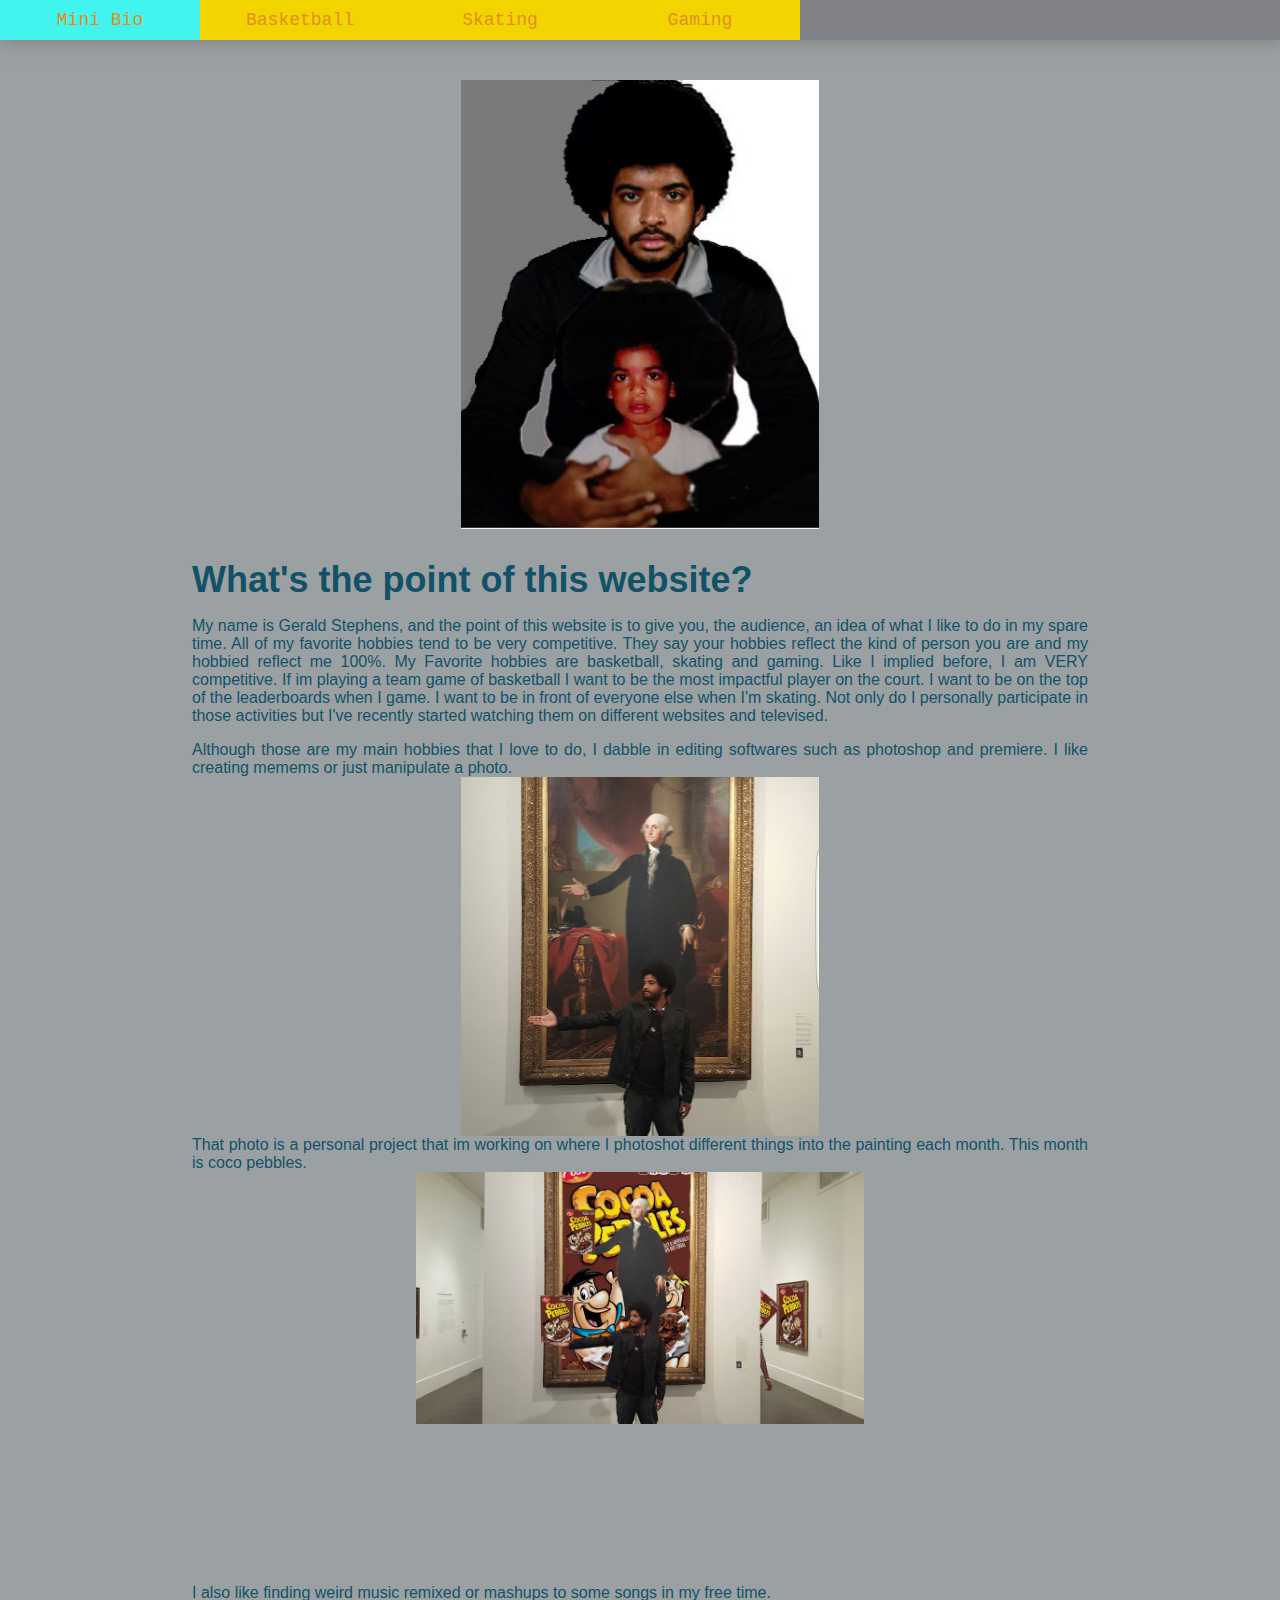
<file: index.html>
<html>
<link rel="stylesheet" type="text/css" href="style.css" >


<head>
	<title>All About Me</title>
<style>
	

</style>

<meta charset="utf-8">
<link href="https://fonts.googleapis.com/css?family=Indie+Flower" rel="stylesheet">
<link href="style.css" rel="stylesheet" type="text/css">

</head>


<body>
<div class="nav-container">
	<ul>   
	<li><a href="index.html">Mini Bio</a></li>  
	<li><a href="basketball.html">Basketball</a></li>   
	<li><a href="skating.html">Skating</a></li> 
	<li><a href="gaming.html">Gaming</a></li> 
	
	</ul>
</div>



<img src="images/me.jpg" width="40%"" height="auto" class="center-responsive">



<h2>What's the point of this website?</h2>

<p> My name is Gerald Stephens, and the point of this website is to give you, the audience, an idea of what I like to do in my spare time. All of my favorite hobbies tend to be very competitive. They say your hobbies reflect the kind of person you are and my hobbied reflect me 100%. My Favorite hobbies are basketball, skating and gaming. Like I implied before, I am VERY competitive. If im playing a team game of basketball I want to be the most impactful player on the court. I want to be on the top of the leaderboards when I game. I want to be in front of everyone else when I'm skating. Not only do I personally participate in those activities but I've recently started watching them on different websites and televised.</p>
	<p>Although those are my main hobbies that I love to do, I dabble in editing softwares such as photoshop and premiere. I like creating memems or just manipulate a photo. <img src="images/tj.jpg"  width="40%"" height="auto" class="center-responsive">That photo is a personal project that im working on where I photoshot different things into the painting each month. This month is coco pebbles. <img src="images/coco.jpg"  width="50%"" height="auto" class="center-responsive"> 

<br>
<br>
<br>
<br>
<br>
<br>
<br>
<br>
<p> I also like finding weird music remixed or mashups to some songs in my free time.</p>
<br>
<br>
<br>
<br>



<iframe width="560" height="315" src="https://www.youtube.com/embed/ErPVa_hDyDw" frameborder="0" allow="autoplay; encrypted-media" allowfullscreen></iframe>




</body>
</html>
</file>
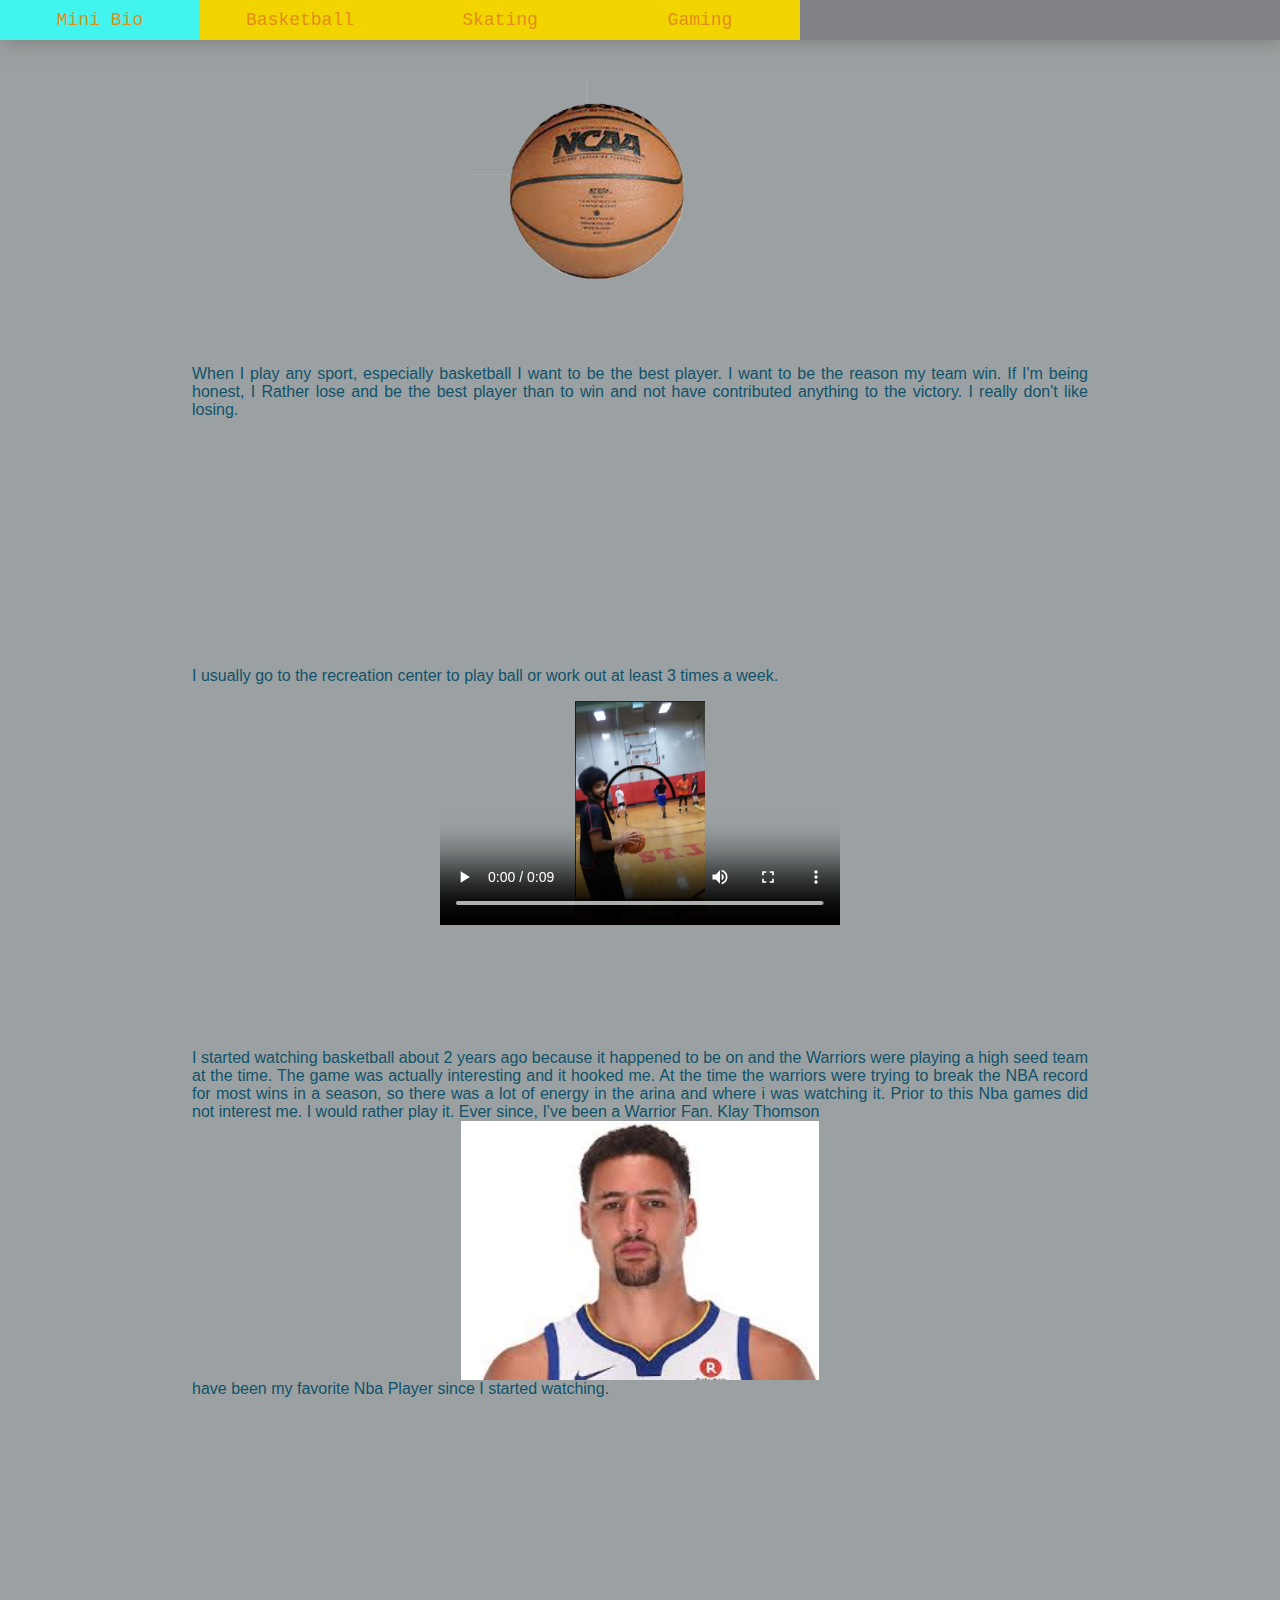
<file: basketball.html>
<html>
<link rel="stylesheet" type="text/css" href="style.css" >
<head>
	<title>Love of Basketball</title>
<meta charset="utf-8">
<link href="https://fonts.googleapis.com/css?family=Indie+Flower" rel="stylesheet">
<link href="style.css" rel="stylesheet" type="text/css">
</head>

<body>
<div class="nav-container">
	<ul>   
	<li><a href="index.html">Mini Bio</a></li>  
	<li><a href="basketball.html">Basketball</a></li>   
	<li><a href="skating.html">Skating</a></li> 
	<li><a href="gaming.html">Gaming</a></li> 
	
	</ul>
</div>



<img src="images/bball.png" width="40%"" height="auto" class="center-responsive">
<p> When I play any sport, especially basketball I want to be the best player. I want to be the reason my team win. If I'm being honest, I Rather lose and be the best player than to win and not have contributed anything to the victory. I really don't like losing. </p>


<br>
<br>
<br>
<br>
<br>
<br>
<br>
<br>
<br>
<br>
<br>
<br>

<p>I usually go to the recreation center to play ball or work out at least 3 times a week. </p>


<video width="400" height="224" class="video-apollo" 
poster="images/ball.png" controls >
  	<source src="images/shot.mp4" type="video/mp4">
	Your browser does not support the video tag.
</video>

<br>
<br>
<br>
<br>
<br>
<br>

<p> I started watching basketball about 2 years ago because it happened to be on and the Warriors were playing a high seed team at the time. The game was actually interesting and it hooked me. At the time the warriors were trying to break the NBA record for most wins in a season, so there was a lot of energy in the arina and where i was watching it. Prior to this Nba games did not interest me. I would rather play it. Ever since, I've been a Warrior Fan. Klay Thomson <img src="images/klay.jpg"  width="40%"" height="auto" class="center-responsive"> have been my favorite Nba Player since I started watching. </p>

<br>
<br>
<br>
<br>
<br>
<br>
<br>
<br>
<br>
<br>
<br>
<br>

<iframe width="560" height="315" src="https://www.youtube.com/embed/MYfOKrT3q8Q" frameborder="0" allow="autoplay; encrypted-media" allowfullscreen></iframe>




</body>
</html>
</file>
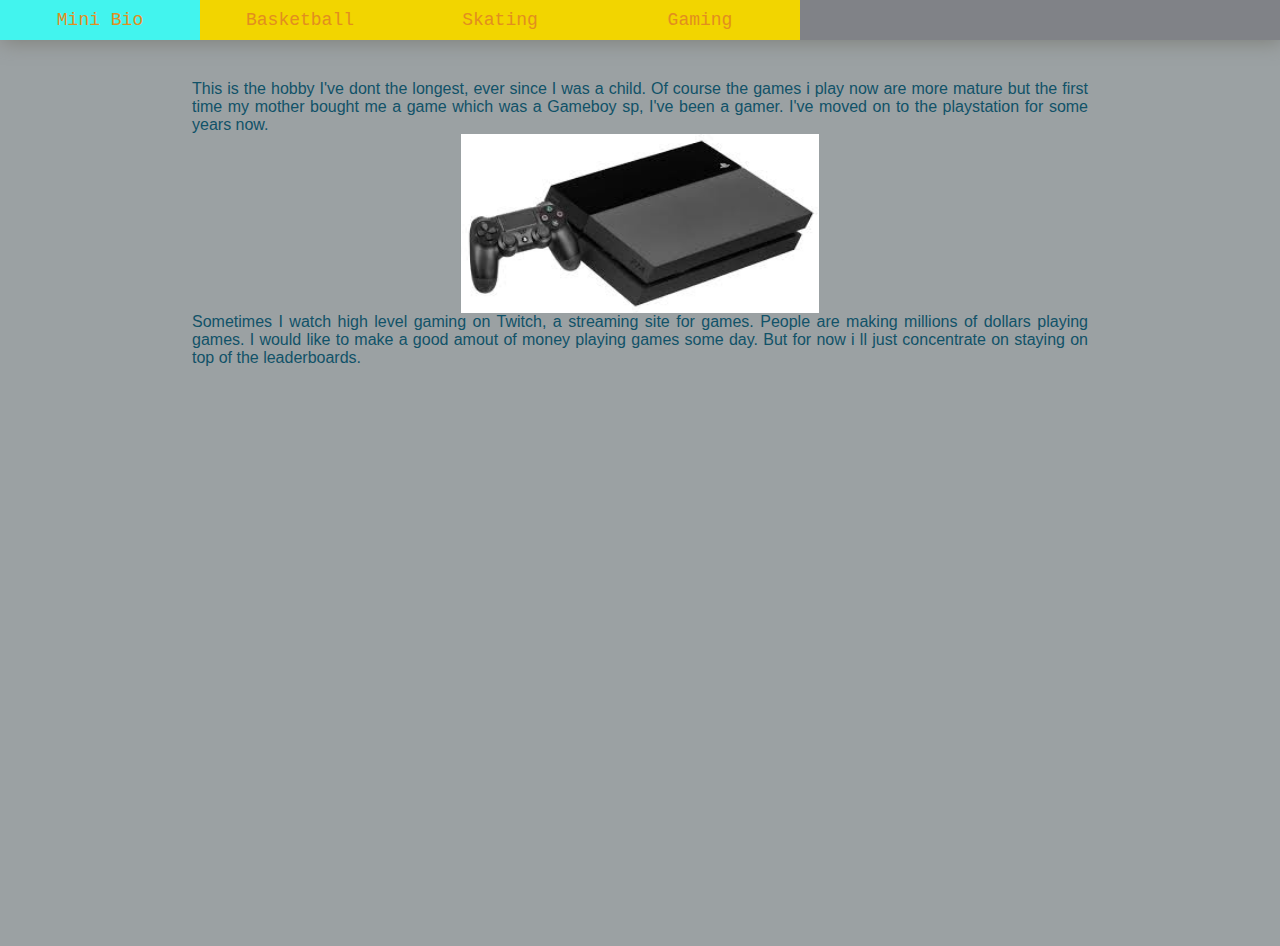
<file: gaming.html>
<html>
<link rel="stylesheet" type="text/css" href="style.css" >
<head>
	<title>Passion for Gaming</title>
<meta charset="utf-8">
<link href="https://fonts.googleapis.com/css?family=Indie+Flower" rel="stylesheet">
<link href="style.css" rel="stylesheet" type="text/css">
</head>

<body>
<div class="nav-container">
	<ul>   
	<li><a href="index.html">Mini Bio</a></li>  
	<li><a href="basketball.html">Basketball</a></li>   
	<li><a href="skating.html">Skating</a></li> 
	<li><a href="gaming.html">Gaming</a></li> 
	
	</ul>
</div>

<p> This is the hobby I've dont the longest, ever since I was a child. Of course the games i play now are more mature but the first time my mother bought me a game which was a Gameboy sp, I've been a gamer. I've moved on to the playstation for some years now.<img src="images/ps4.jpg" width="40%"" height="auto" class="center-responsive"> Sometimes I watch high level gaming on Twitch, a streaming site for games. People are making millions of dollars playing games. I would like to make a good amout of money playing games some day. But for now i ll just concentrate on staying on top of the leaderboards.</p>

<br>
<br>
<br>
<br>
<br>
<br>
<br>
<br>
<br>
<br>
<br>

<iframe width="560" height="315" src="https://www.youtube.com/embed/pcPZeDXBvYc" frameborder="0" allow="autoplay; encrypted-media" allowfullscreen></iframe>


</body>
</html>
</file>
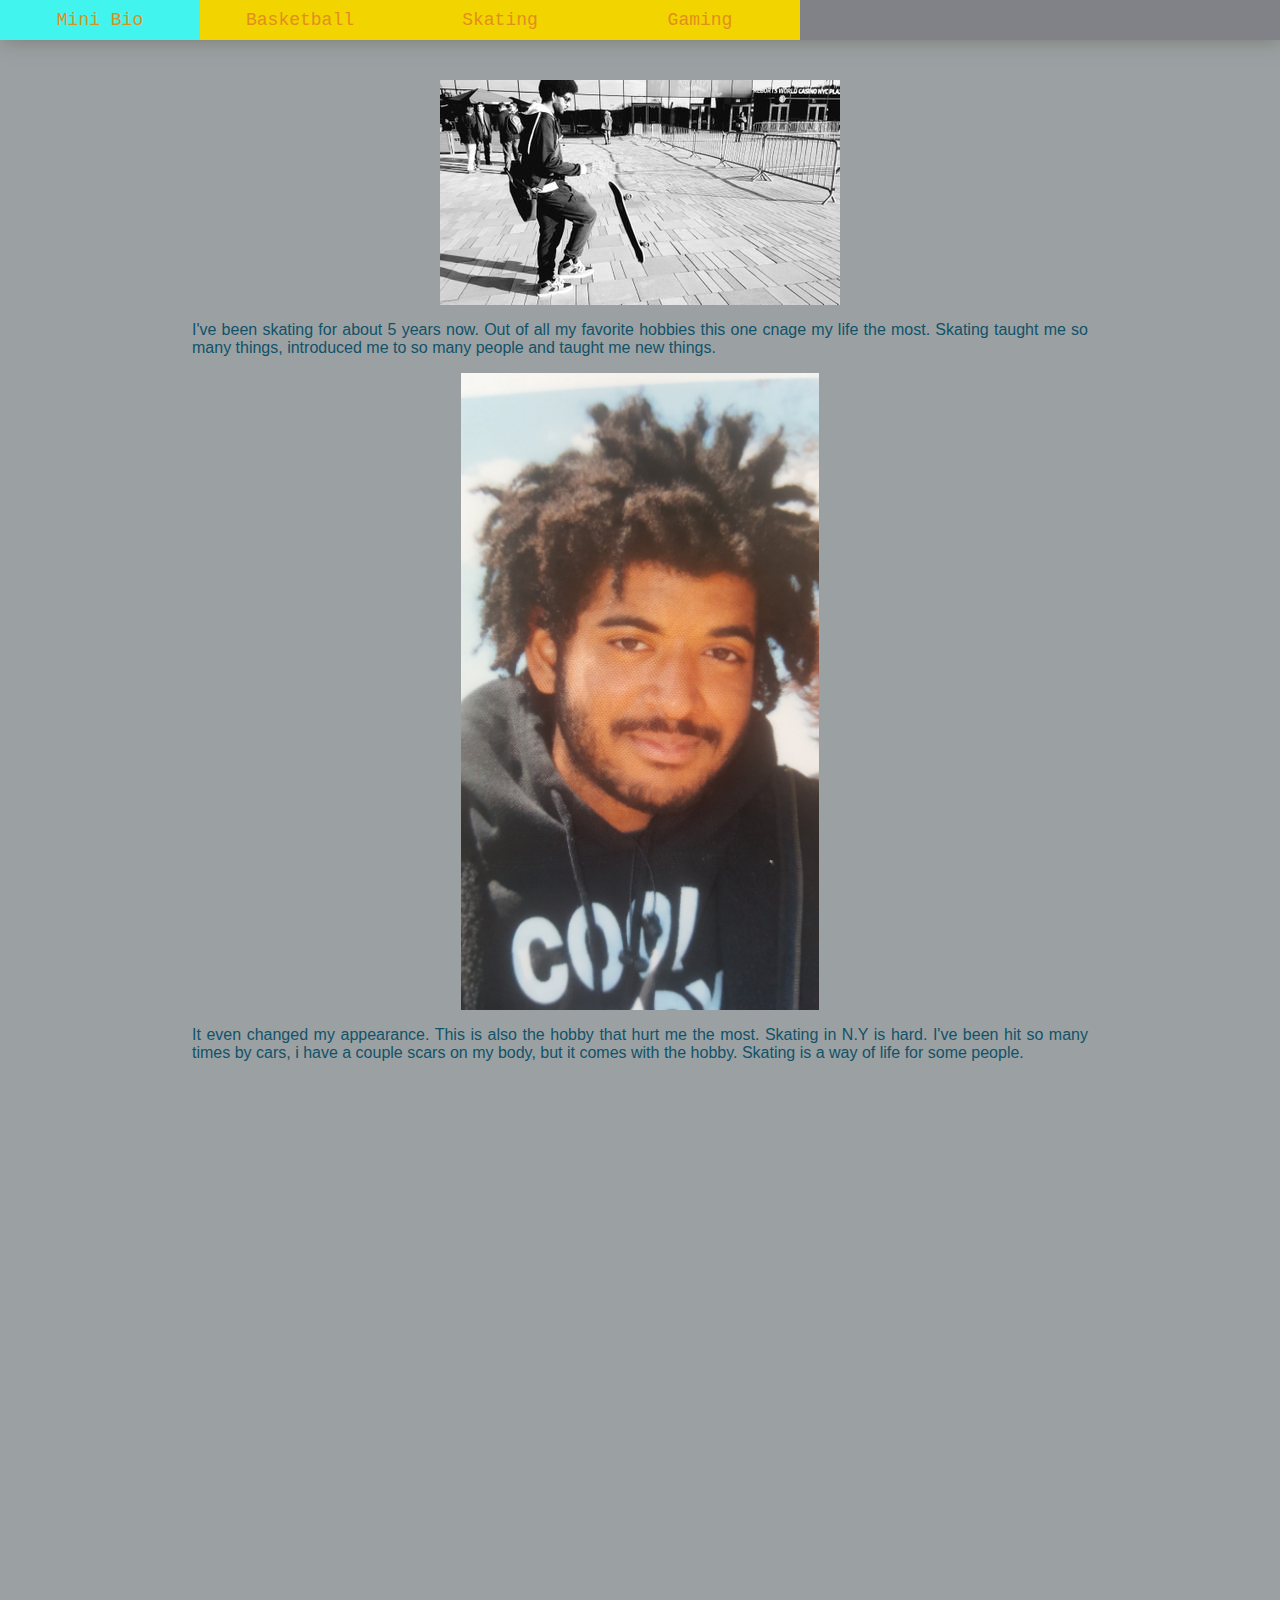
<file: skating.html>
<html>
<link rel="stylesheet" type="text/css" href="style.css" >
<head>
	<title>Lifestyle Of Skating</title>
<meta charset="utf-8">
<link href="https://fonts.googleapis.com/css?family=Indie+Flower" rel="stylesheet">
<link href="style.css" rel="stylesheet" type="text/css">
</head>

<body>
<div class="nav-container">
	<ul>   
	<li><a href="index.html">Mini Bio</a></li>  
	<li><a href="basketball.html">Basketball</a></li>   
	<li><a href="skating.html">Skating</a></li> 
	<li><a href="gaming.html">Gaming</a></li> 
	
	</ul>
</div>



<img src="images/gjkns.jpg" class="center-responsive">

<p>I've been skating for about 5 years now. Out of all my favorite hobbies this one cnage my life the most. Skating taught me so many things, introduced me to so many people and taught me new things.</p>
<img src="images/dreads.jpg" width="40%"" height="auto"class="center-responsive"><p> It even changed my appearance. 
This is also the hobby that hurt me the most. Skating in N.Y is hard. I've been hit so many times by cars, i have a couple scars on my body, but it comes with the hobby. Skating is a way of life for some people.</p>



<br>
<br>
<br>
<br>
<br>
<br>
<br>
<br>
<br>
<br>
<br>




<iframe width="560" height="315" src="https://www.youtube.com/embed/iJ6rHJf_Hgo" frameborder="0" allow="autoplay; encrypted-media" allowfullscreen></iframe>



</body>
</html>
</file>
<file: style.css>
.nav-container{ 	
width:100%; 
background-color: #808287;
box-shadow: 2px 2px 20px #7E7F79;  
position:fixed; 
left:0;  
top:0;
} 

.nav-container ul{
width:100%;
margin: auto;
padding:0; /*Ul would have default padding otherwise*/
list-style-type: none; 
font-size:18px;  
font-family:courier, Arial, sans-serif;
}  

.nav-container li{
float: left; /*each seperate item tries to float left*/
}  

.nav-container a{ 
display: block;  /*let’s us treat each link as a box, which can be sized and styled*/ 
box-sizing: border-box; /*allows the "width" to include borders and padding*/
width: 200px; 
padding: 10px;
text-decoration: none;  /*removes the default underline*/
text-align: center; 
background-color: #f2d500; /*colors the buttons initially*/
color:#e28e1f;
} 

.nav-container a:hover{ 
background-color: #42f4ee;
/* changes link-box color on rollover*/ 
}

.nav-container a:visited{ 
background-color: #d5e5e4;
/* changes link-box color on rollover*/ 
}
/***********************************/

/* AMERICANLIFE BANNER*/

.mybanner{ 
	/*box-sizing:border-box;
	display:block;*/
	max-width:100%; 
	max-height: auto;
	margin:-100 auto;
	}

/***********************************/


.center-responsive{ 
	display:block;
	max-width:100%; 
	max-height: 100%;
	margin:0 auto;
	}
	/*the "audio" elemnt was too narrow*/
audio{
 	width:100%;
}

/***********************************/

/* VIDEO */
.video-apollo{
	display:block;
	max-width:100%; 
	max-height: 100%;
	margin:0 auto;
}

/***********************************/

/* GIF animation */
.anim2{
	border: solid 15px #cccccc;
	
}
/***********************************/
/*The rest is mostly old stuff*/
body{
	margin: 80px 15% 50px 15%;
	background-color: #9ba1a3;
	/* A Google Font*/
	font-family: 'Pathway Gothic One', sans-serif;	
	color:#115268;
	
	}


h2{
	font-size: 36px;
	margin-bottom: 0;
	}
p{
	text-align: justify;
	}
</file>
